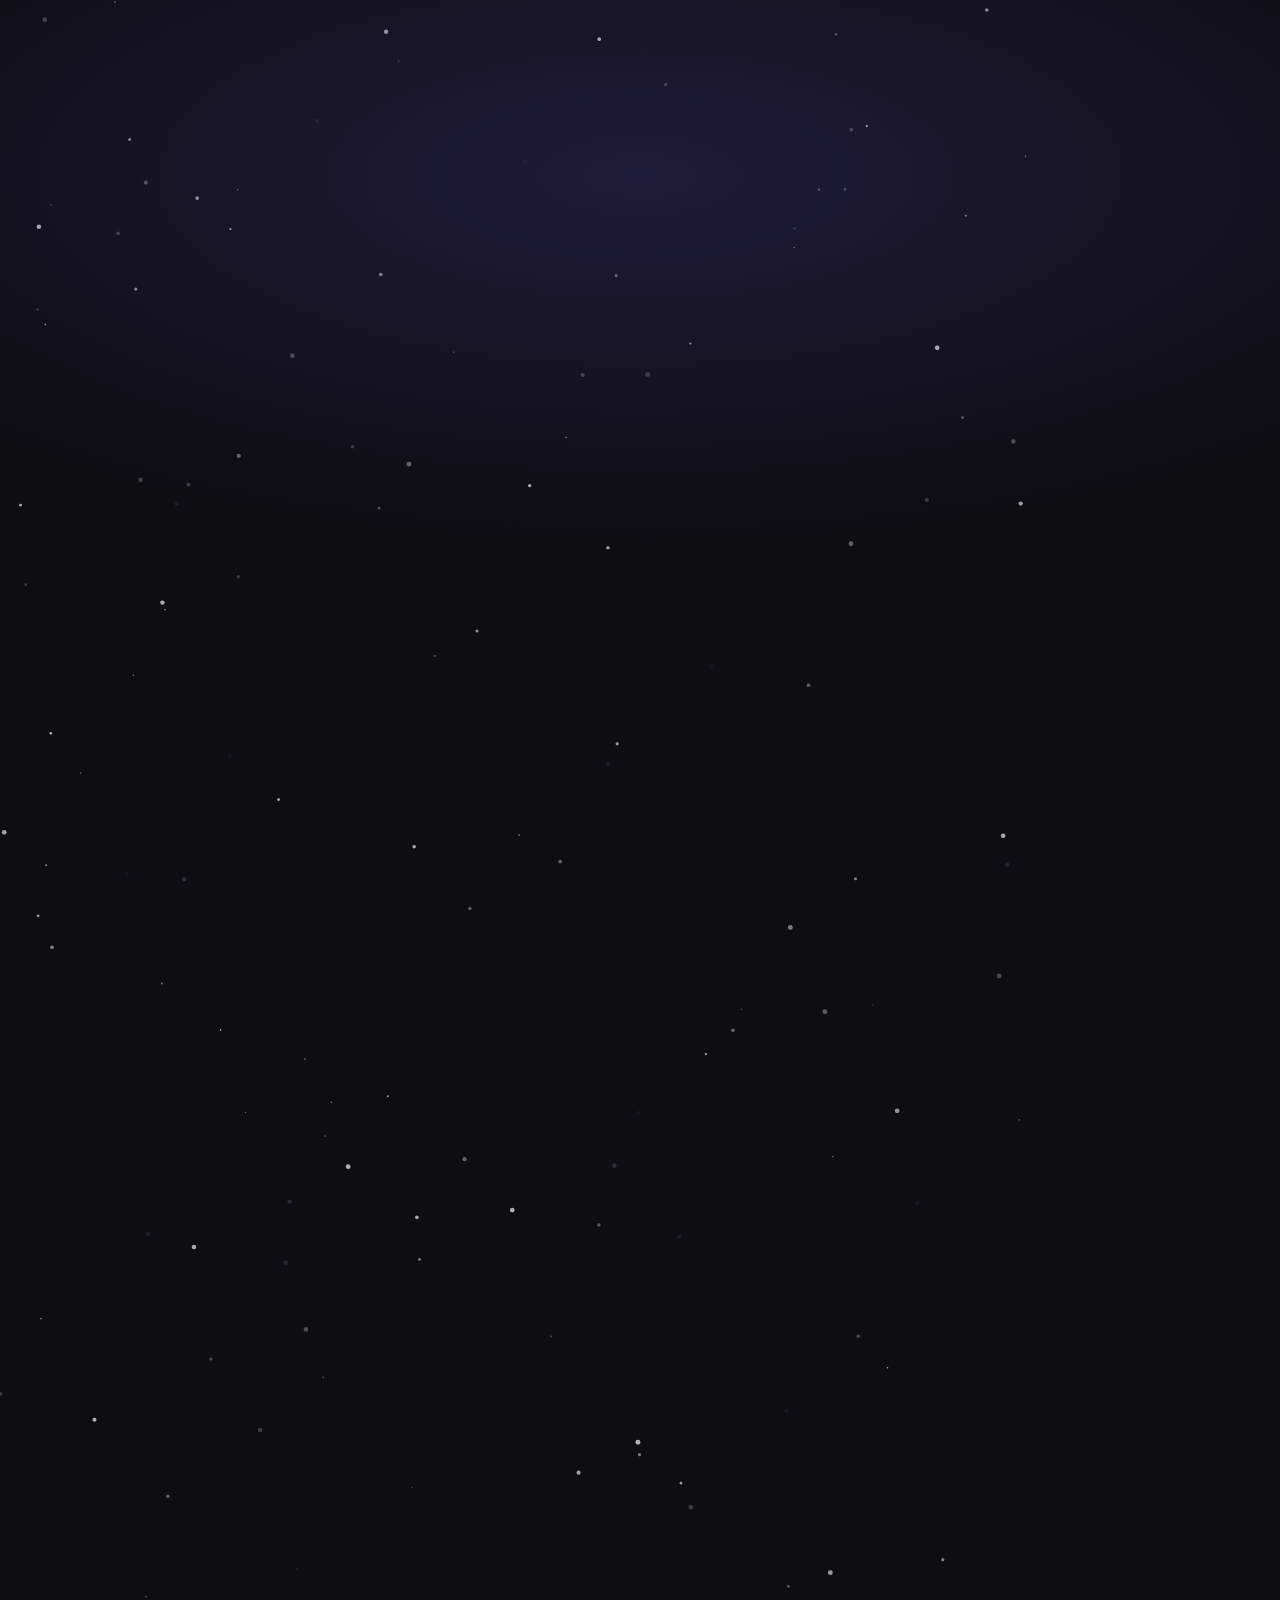
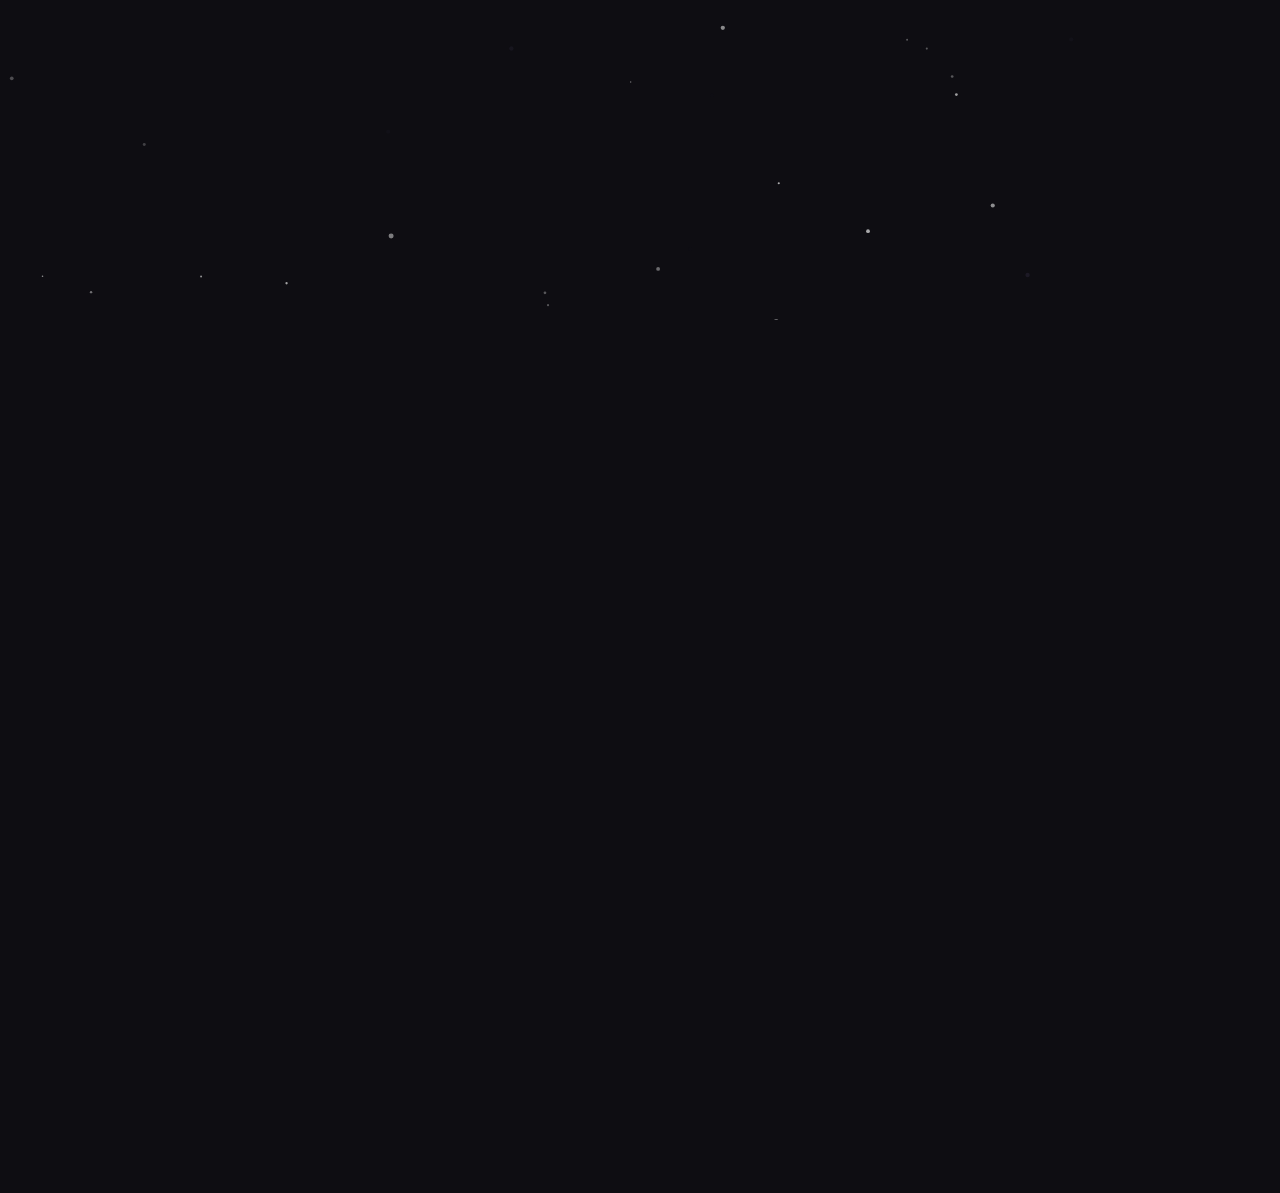
<file: reels/qamar-mushaf/src/web/index.html>
<!doctype html>
<html lang="ru">
<head>
<meta charset="utf-8">
<title>Qamar — Мусхаф</title>
<link rel="stylesheet" href="fonts/fonts.css">
<style>
  /* Токены приложения: тёмный фон ночной темы, лаванда — Qamar, золото — аят/Коран */
  :root {
    --bg: #0E0D12;
    --bg-hi: #1F1B3A;
    --lav: #B5A5F0;
    --lav-deep: #6C5EC0;
    --gold: #D9A441;
    --text: #F6F1E7;
    --muted: rgba(246, 241, 231, .62);
  }
  * { box-sizing: border-box; margin: 0; padding: 0; }
  html, body { width: 1080px; height: 1920px; overflow: hidden; background: var(--bg); }
  body { font-family: 'Manrope', sans-serif; color: var(--text); }
  .a { position: absolute; opacity: 0; will-change: opacity, transform; }
  .c { left: 0; right: 0; text-align: center; }

  #bg { position: absolute; inset: -40px; background: radial-gradient(110% 60% at 50% 22%, var(--bg-hi) 0%, var(--bg) 62%); }
  #fx { position: absolute; inset: 0; }

  /* хук */
  #moon { top: 470px; left: 455px; width: 170px; height: 170px; }
  #kicker { top: 690px; font-size: 30px; letter-spacing: .32em; font-weight: 700; color: var(--lav); }
  .tl { top: 0; font-size: 96px; line-height: 1; font-weight: 800; letter-spacing: -.02em; white-space: nowrap; }
  .tl em { font-style: normal; color: var(--lav); }
  #t1 { top: 760px; } #t2 { top: 866px; }
  #hsub { top: 1010px; font-size: 36px; color: var(--muted); font-weight: 500; }

  /* подписи сцен — внутри безопасной зоны 200–1500 px, без правого края */
  .cap-n { left: 80px; top: 236px; display: flex; align-items: center; gap: 14px;
    font-size: 26px; font-weight: 800; letter-spacing: .18em; color: var(--lav); }
  .cap-n::before { content: ''; width: 46px; height: 3px; background: currentColor; border-radius: 2px; }
  .cap-h { left: 80px; top: 282px; font-size: 76px; font-weight: 800; letter-spacing: -.02em; line-height: 1.05; }
  .cap-s { left: 82px; top: 380px; font-size: 34px; font-weight: 500; color: var(--muted); }

  /* iPad */
  #ipad { left: 160px; top: 520px; width: 760px; height: 1023px; transform-origin: 50% 50%; }
  #ipad .body { position: absolute; inset: 0; border-radius: 56px; background: linear-gradient(145deg,#2f2b40,#0d0c14);
    padding: 22px; box-shadow: 0 60px 120px rgba(0,0,0,.6), 0 0 0 2px rgba(255,255,255,.07) inset; }
  #screen { position: relative; width: 100%; height: 100%; border-radius: 36px; overflow: hidden; background: #FFF7E8; }
  #screen img { position: absolute; left: 0; top: 0; width: 100%; height: 100%; display: block; opacity: 0; }
  #dim { position: absolute; inset: 0; background: #07060c; opacity: 0; }
  #tap { width: 110px; height: 110px; margin: -55px 0 0 -55px; z-index: 5; }
  #tap .dot { position: absolute; inset: 25px; border-radius: 50%; background: rgba(108,94,192,.55);
    box-shadow: 0 0 0 4px rgba(255,255,255,.92), 0 6px 24px rgba(0,0,0,.25); }
  #tap .ring { position: absolute; inset: 0; border-radius: 50%; border: 4px solid rgba(108,94,192,.9); }

  /* линза: увеличенный фрагмент экрана, вылетающий из iPad */
  .lens { border-radius: 30px; overflow: hidden; transform-origin: 0 0;
    box-shadow: 0 40px 90px rgba(0,0,0,.55), 0 0 0 3px var(--ring, rgba(181,165,240,.0)); }
  .lens img { position: absolute; display: block; }

  /* финал */
  #logo { top: 470px; left: 465px; width: 150px; height: 150px; }
  #brand { top: 650px; font-size: 136px; font-weight: 800; letter-spacing: -.03em; }
  #csub { top: 820px; font-size: 38px; color: var(--muted); font-weight: 500; }
  .plat { left: 170px; width: 740px; height: 112px; border-radius: 28px; display: flex; align-items: center; gap: 22px;
    padding: 0 34px; background: rgba(181,165,240,.12); box-shadow: 0 0 0 2px rgba(181,165,240,.35) inset; font-size: 36px; font-weight: 700; }
  .plat b { color: var(--lav); font-weight: 800; }
  .plat span { color: var(--muted); font-weight: 600; width: 160px; }
  #p1 { top: 940px; } #p2 { top: 1076px; }
  #handle { top: 1240px; font-size: 30px; color: var(--muted); font-weight: 600; }

  #dots { left: 0; right: 0; top: 1600px; display: flex; justify-content: center; gap: 14px; }
  #dots i { width: 14px; height: 14px; border-radius: 7px; background: rgba(246,241,231,.25); }
</style>
</head>
<body>
<div id="bg"></div>
<canvas id="fx" width="1080" height="1920"></canvas>

<svg id="moon" class="a" viewBox="0 0 100 100">
  <defs><mask id="cres"><rect width="100" height="100" fill="#fff"/><circle id="moon-cut" cx="110" cy="38" r="36" fill="#000"/></mask></defs>
  <circle cx="50" cy="50" r="40" fill="#B5A5F0" mask="url(#cres)"/>
</svg>
<div id="kicker" class="a c">QAMAR · МУСХАФ</div>
<div id="t1" class="a c tl">Коран, который</div>
<div id="t2" class="a c tl">хочется <em>открывать</em></div>
<div id="hsub" class="a c">5 возможностей мусхафа в Qamar</div>

<div id="caps"></div>

<div id="ipad" class="a">
  <div class="body"><div id="screen">
    <img id="L-page-zoom" src="shots/1-page-zoom.jpg">
    <img id="L-page" src="shots/2-page.jpg">
    <img id="L-card-top" src="shots/3-ayah-card.jpg">
    <img id="L-card" src="shots/3-ayah-card.jpg">
    <img id="L-audio-top" src="shots/4-audio.jpg">
    <img id="L-player" src="shots/4-audio.jpg">
    <img id="L-night" src="shots/5-night.jpg">
    <img id="L-note-top" src="shots/6-note.jpg">
    <img id="L-note-sheet" src="shots/6-note.jpg">
    <div id="dim"></div>
    <div id="tap" class="a"><div class="ring"></div><div class="dot"></div></div>
  </div></div>
</div>

<div id="lenses"></div>

<svg id="logo" class="a" viewBox="0 0 100 100">
  <defs><mask id="cres2"><rect width="100" height="100" fill="#fff"/><circle cx="66" cy="38" r="36" fill="#000"/></mask></defs>
  <circle cx="50" cy="50" r="40" fill="#B5A5F0" mask="url(#cres2)"/>
</svg>
<div id="brand" class="a c">Qamar</div>
<div id="csub" class="a c">Мусхаф всегда с тобой</div>
<div id="p1" class="a plat"><span>iPhone</span><b>qamar.web.app</b></div>
<div id="p2" class="a plat"><span>Android</span><b>Google Play</b></div>
<div id="handle" class="a c">Ссылка в профиле ↑</div>

<div id="dots" class="a"></div>

<script>
(async () => {
const $ = id => document.getElementById(id);
const clamp = (x, a = 0, b = 1) => Math.max(a, Math.min(b, x));
const ramp = (t, a, b) => clamp((t - a) / (b - a));
const lerp = (a, b, k) => a + (b - a) * k;
const eo = u => 1 - (1 - u) ** 3;                                            // появление
const eio = u => u < .5 ? 4 * u ** 3 : 1 - (-2 * u + 2) ** 3 / 2;           // перелёты
const eback = u => { const c = 1.6; return 1 + (c + 1) * (u - 1) ** 3 + c * (u - 1) ** 2; };
const win = (t, a, b, fi = .35, fo = .3) => clamp((t - a) / fi) * clamp((b - t) / fo);   // жизнь элемента
const up = (t, a, d = 18) => d * (1 - eo(ramp(t, a, a + .5)));                 // подъём при появлении
function S(el, o, x = 0, y = 0, s = 1) {
  el = typeof el === 'string' ? $(el) : el;
  el.style.opacity = o.toFixed(3);
  el.style.transform = `translate(${x.toFixed(1)}px,${y.toFixed(1)}px) scale(${s.toFixed(4)})`;
}

const TL = await (await fetch('timeline.json')).json(), M = TL.marks;
window.TLDUR = TL.duration;

/* ---------- Сцены ---------- */
const SCENES = [
  { a: M.s1, b: M.s1End, h: 'Цветовой таджвид', s: 'правила чтения видны прямо в тексте' },
  { a: M.s2, b: M.s2End, h: 'Нажми на аят', s: 'транскрипция и перевод' },
  { a: M.s3, b: M.s3End, h: 'Слушай чтеца', s: 'аят подсвечивается во время чтения' },
  { a: M.s4, b: M.s4End, h: 'Ночная тема', s: 'мягкий тёмный экран для вечера' },
  { a: M.s5, b: M.s5End, h: 'Заметки к аятам', s: 'закладки, избранное и свои мысли' },
];
$('caps').innerHTML = SCENES.map((c, i) =>
  `<div id="cn${i}" class="a cap-n">${String(i + 1).padStart(2, '0')}</div>` +
  `<div id="ch${i}" class="a cap-h">${c.h}</div><div id="cs${i}" class="a cap-s">${c.s}</div>`).join('');
$('dots').innerHTML = '<i></i>'.repeat(SCENES.length);

/* ---------- Линзы: область скриншота (px исходника 1640×2242) → цель на сцене ---------- */
const SRC_W = 1640, SCR = { x: 182, y: 542, w: 716 }, K = SCR.w / SRC_W;   // экран iPad на сцене
const LENSES = [
  { src: 'shots/1-page-zoom.jpg', r: [440, 195, 1215, 395], W: 980, top: 640, up: M.lens1Up, back: M.lens1Back, ring: '217,164,65' },
  { src: 'shots/3-ayah-card.jpg', r: [388, 1828, 1252, 2172], W: 960, top: 600, up: M.lens2Up, back: M.lens2Back, ring: '181,165,240' },
  { src: 'shots/4-audio.jpg', r: [0, 1895, 1640, 2242], W: 980, top: 680, up: M.lens3Up, back: M.lens3Back, ring: '181,165,240' },
  { src: 'shots/6-note.jpg', r: [270, 935, 1370, 1385], W: 960, top: 620, up: M.lens5Up, back: M.lens5Back, ring: '181,165,240' },
];
$('lenses').innerHTML = LENSES.map((L, i) => {
  const [x0, y0, x1, y1] = L.r, z = L.W / (x1 - x0);
  L.H = (y1 - y0) * z;
  return `<div id="lens${i}" class="a lens" style="left:${(1080 - L.W) / 2}px;top:${L.top}px;width:${L.W}px;height:${L.H}px">` +
    `<img src="${L.src}" style="width:${SRC_W * z}px;left:${-x0 * z}px;top:${-y0 * z}px"></div>`;
}).join('');

function lens(t, i) {
  const L = LENSES[i], el = $('lens' + i), [x0, y0, x1] = L.r;
  // старт: точная позиция фрагмента внутри экрана iPad
  const sx = SCR.x + x0 * K, sy = SCR.y + y0 * K, ss = (x1 - x0) * K / L.W;
  const tx = (1080 - L.W) / 2, ty = L.top;
  const kUp = eio(ramp(t, L.up, L.up + .7)), kBack = eio(ramp(t, L.back, L.back + .6));
  const k = kUp * (1 - kBack);
  const vis = t >= L.up && t < L.back + .6 ? 1 : 0;
  // чуть приподнять дугой в середине перелёта
  const arc = -40 * Math.sin(Math.PI * k);
  S(el, vis, lerp(sx - tx, 0, k), lerp(sy - ty, 0, k) + arc, lerp(ss, 1, k));
  el.style.setProperty('--ring', `rgba(${L.ring},${(.85 * k).toFixed(3)})`);
  return k;
}

/* ---------- Слои экрана ---------- */
const layer = (id, o, top = 0, bottom = 100, dy = 0) => {
  const el = $('L-' + id);
  el.style.opacity = o.toFixed(3);
  el.style.transform = `translateY(${dy.toFixed(2)}%)`;
  el.style.clipPath = `inset(${top}% 0 ${100 - bottom}% 0)`;
};

/* ---------- Фон: сидовые звёзды (mulberry32) ---------- */
function mulberry32(a) { return () => { a |= 0; a = a + 0x6D2B79F5 | 0; let t = Math.imul(a ^ a >>> 15, 1 | a);
  t = t + Math.imul(t ^ t >>> 7, 61 | t) ^ t; return ((t ^ t >>> 14) >>> 0) / 4294967296; }; }
const rnd = mulberry32(1405);
const STARS = Array.from({ length: 140 }, () => ({ x: rnd() * 1080, y: rnd() * 1960, r: .6 + rnd() * 1.9, ph: rnd() * 6.28, sp: .5 + rnd() * 1.5 }));
const SPARKS = Array.from({ length: 26 }, () => ({ x: rnd() * 1080, y: rnd() * 1920, v: 6 + rnd() * 10, ph: rnd() * 6.28 }));
const fx = $('fx').getContext('2d');
function drawFx(t) {
  fx.clearRect(0, 0, 1080, 1920);
  const drift = -t;                                         // ≈ −10 px за 10 с
  for (const s of STARS) {
    fx.globalAlpha = .18 + .5 * (.5 + .5 * Math.sin(t * s.sp + s.ph));
    fx.fillStyle = '#fff';
    fx.beginPath(); fx.arc(s.x, ((s.y + drift) % 1960 + 1960) % 1960 - 20, s.r, 0, 6.283); fx.fill();
  }
  for (const p of SPARKS) {                                 // медленно поднимающиеся лавандовые искры
    const y = ((p.y - t * p.v) % 1920 + 1920) % 1920;
    fx.globalAlpha = .25 * (.5 + .5 * Math.sin(t * 1.3 + p.ph));
    fx.fillStyle = '#B5A5F0';
    fx.beginPath(); fx.arc(p.x + 6 * Math.sin(t * .4 + p.ph), y, 2.2, 0, 6.283); fx.fill();
  }
  fx.globalAlpha = 1;
}

await document.fonts.load('800 60px Manrope'); await document.fonts.load('500 60px Manrope');
await document.fonts.ready;
await Promise.all([...document.images].map(i => i.decode().catch(() => {})));

/* ---------- Кадр: только функция от t ---------- */
window.render = t => {
  drawFx(t);
  $('bg').style.transform = `translateY(${(-t * .8).toFixed(1)}px)`;

  // хук: луна прорисовывается, строки заголовка заходят волной
  const hk = win(t, 0, M.hookOut + .3, .5, .35);
  S('moon', hk * ramp(t, M.moon, M.moon + .4), 0, up(t, M.moon, 24), 1);
  $('moon-cut').setAttribute('cx', lerp(110, 66, eo(ramp(t, M.moon, M.moon + 1.2))).toFixed(2));
  S('kicker', hk * ramp(t, M.title - .1, M.title + .3), 0, up(t, M.title - .1));
  S('t1', hk * ramp(t, M.title, M.title + .4), 0, up(t, M.title, 24));
  S('t2', hk * ramp(t, M.title + .07, M.title + .47), 0, up(t, M.title + .07, 24));
  S('hsub', hk * ramp(t, M.title + .5, M.title + .9), 0, up(t, M.title + .5));

  // iPad: поднимается из-под кадра, уходит вниз к финалу
  const inK = eo(ramp(t, M.ipadIn, M.ipadIn + .9)), outK = eio(ramp(t, M.ipadOut, M.ipadOut + .7));
  S('ipad', t >= M.ipadIn && t < M.ipadOut + .7 ? 1 : 0, 0, (1 - inK) * 1250 + outK * 1300, lerp(1, .86, outK));

  // подписи сцен: подъём + стаггер, перекрытие соседних сцен
  SCENES.forEach((c, i) => {
    const o = win(t, c.a + .1, c.b, .4, .3);
    S('cn' + i, o, 0, up(t, c.a + .1));
    S('ch' + i, o * ramp(t, c.a + .16, c.a + .5), 0, up(t, c.a + .16, 22));
    S('cs' + i, o * ramp(t, c.a + .23, c.a + .6), 0, up(t, c.a + .23));
  });
  const active = t >= M.s1 && t < M.s5End;
  const fi = SCENES.findIndex(c => t >= c.a && t < c.b);
  S('dots', win(t, M.s1, M.s5End));
  [...$('dots').children].forEach((d, i) => {
    d.style.width = i === fi ? '44px' : '14px';
    d.style.background = i === fi ? 'var(--lav)' : (active && i < fi ? 'rgba(181,165,240,.5)' : 'rgba(246,241,231,.25)');
  });

  // экран: состояния приложения сменяются движениями самого приложения
  layer('page-zoom', 1);
  layer('page', eo(ramp(t, M.s2 - .3, M.s2 + .1)));
  layer('card-top', eo(ramp(t, M.card - .05, M.card + .2)), 0, 80);
  const ck = eo(ramp(t, M.card, M.card + .5));
  layer('card', ck > 0 ? 1 : 0, 80, 100, (1 - ck) * 22);
  layer('audio-top', eo(ramp(t, M.player - .1, M.player + .3)), 0, 84.5);
  const pk = eo(ramp(t, M.player, M.player + .5));
  layer('player', pk > 0 ? 1 : 0, 84.5, 100, (1 - pk) * 16);
  const nk = eio(ramp(t, M.night, M.night + .9));
  $('L-night').style.opacity = nk > 0 ? 1 : 0;
  $('L-night').style.clipPath = `circle(${(nk * 135).toFixed(2)}% at 92% 4%)`;
  layer('note-top', eo(ramp(t, M.sheet - .1, M.sheet + .25)), 0, 34.5);
  const sk = eo(ramp(t, M.sheet, M.sheet + .55));
  layer('note-sheet', sk > 0 ? 1 : 0, 34, 100, (1 - sk) * 70);

  // касания
  let tapShown = false;
  for (const [at, x, y] of [[M.tap2, 63.7, 36.7], [M.tap5, 63.7, 36.7]]) {
    if (t < at - .45 || t > at + .7) continue;
    tapShown = true;
    const tap = $('tap');
    tap.style.left = x + '%'; tap.style.top = y + '%';
    S(tap, eo(ramp(t, at - .45, at - .1)) * (1 - ramp(t, at + .4, at + .7)), 0, up(t, at - .45, 40));
    const press = ramp(t, at, at + .15), ring = ramp(t, at, at + .55);
    S(tap.querySelector('.dot'), 1, 0, 0, 1 - .2 * Math.sin(Math.PI * press));
    S(tap.querySelector('.ring'), t >= at ? 1 - ring : 0, 0, 0, .5 + ring * .9);
  }
  if (!tapShown) S('tap', 0);

  // линзы + затемнение экрана под ними
  let dim = 0;
  LENSES.forEach((_, i) => { dim = Math.max(dim, lens(t, i)); });
  $('dim').style.opacity = (dim * .55).toFixed(3);

  // финал
  const cta = M.cta;
  S('logo', ramp(t, cta, cta + .4), 0, up(t, cta, 24), lerp(.8, 1, eback(ramp(t, cta, cta + .6))));
  S('brand', ramp(t, cta + .1, cta + .5), 0, up(t, cta + .1, 24));
  S('csub', ramp(t, cta + .2, cta + .6), 0, up(t, cta + .2));
  S('p1', ramp(t, cta + .45, cta + .85), 0, up(t, cta + .45, 22));
  S('p2', ramp(t, cta + .52, cta + .92), 0, up(t, cta + .52, 22));
  S('handle', ramp(t, cta + .8, cta + 1.2), 0, up(t, cta + .8));
};

window.render(0);
window.READY = true;
if (location.search.includes('play')) {
  const t0 = performance.now();
  const loop = () => { window.render(((performance.now() - t0) / 1000) % TL.duration); requestAnimationFrame(loop); };
  loop();
}
})();
</script>
</body>
</html>
</file>
<file: reels/qamar-mushaf/src/web/fonts/fonts.css>
@font-face {
  font-family: 'Amiri';
  font-style: normal;
  font-weight: 400;
  font-display: block;
  src: url(Amiri-400-arabic.woff2) format('woff2');
  unicode-range: U+0600-06FF, U+0750-077F, U+0870-0891, U+0897-08E1, U+08E3-08FF, U+200C-200E, U+2010-2011, U+204F, U+2E41, U+FB50-FDFF, U+FE70-FE74, U+FE76-FEFC, U+102E0-102FB, U+10E60-10E7E, U+10EC2-10EC7, U+10EC9-10EEE, U+10EF0-10EFF, U+1EE00-1EE03, U+1EE05-1EE1F, U+1EE21-1EE22, U+1EE24, U+1EE27, U+1EE29-1EE32, U+1EE34-1EE37, U+1EE39, U+1EE3B, U+1EE42, U+1EE47, U+1EE49, U+1EE4B, U+1EE4D-1EE4F, U+1EE51-1EE52, U+1EE54, U+1EE57, U+1EE59, U+1EE5B, U+1EE5D, U+1EE5F, U+1EE61-1EE62, U+1EE64, U+1EE67-1EE6A, U+1EE6C-1EE72, U+1EE74-1EE77, U+1EE79-1EE7C, U+1EE7E, U+1EE80-1EE89, U+1EE8B-1EE9B, U+1EEA1-1EEA3, U+1EEA5-1EEA9, U+1EEAB-1EEBB, U+1EEF0-1EEF1;
}
@font-face {
  font-family: 'Amiri';
  font-style: normal;
  font-weight: 400;
  font-display: block;
  src: url(Amiri-400-latin.woff2) format('woff2');
  unicode-range: U+0000-00FF, U+0131, U+0152-0153, U+02BB-02BC, U+02C6, U+02DA, U+02DC, U+0304, U+0308, U+0329, U+2000-206F, U+20AC, U+2122, U+2191, U+2193, U+2212, U+2215, U+FEFF, U+FFFD;
}
@font-face {
  font-family: 'Amiri';
  font-style: normal;
  font-weight: 700;
  font-display: block;
  src: url(Amiri-700-arabic.woff2) format('woff2');
  unicode-range: U+0600-06FF, U+0750-077F, U+0870-0891, U+0897-08E1, U+08E3-08FF, U+200C-200E, U+2010-2011, U+204F, U+2E41, U+FB50-FDFF, U+FE70-FE74, U+FE76-FEFC, U+102E0-102FB, U+10E60-10E7E, U+10EC2-10EC7, U+10EC9-10EEE, U+10EF0-10EFF, U+1EE00-1EE03, U+1EE05-1EE1F, U+1EE21-1EE22, U+1EE24, U+1EE27, U+1EE29-1EE32, U+1EE34-1EE37, U+1EE39, U+1EE3B, U+1EE42, U+1EE47, U+1EE49, U+1EE4B, U+1EE4D-1EE4F, U+1EE51-1EE52, U+1EE54, U+1EE57, U+1EE59, U+1EE5B, U+1EE5D, U+1EE5F, U+1EE61-1EE62, U+1EE64, U+1EE67-1EE6A, U+1EE6C-1EE72, U+1EE74-1EE77, U+1EE79-1EE7C, U+1EE7E, U+1EE80-1EE89, U+1EE8B-1EE9B, U+1EEA1-1EEA3, U+1EEA5-1EEA9, U+1EEAB-1EEBB, U+1EEF0-1EEF1;
}
@font-face {
  font-family: 'Amiri';
  font-style: normal;
  font-weight: 700;
  font-display: block;
  src: url(Amiri-700-latin.woff2) format('woff2');
  unicode-range: U+0000-00FF, U+0131, U+0152-0153, U+02BB-02BC, U+02C6, U+02DA, U+02DC, U+0304, U+0308, U+0329, U+2000-206F, U+20AC, U+2122, U+2191, U+2193, U+2212, U+2215, U+FEFF, U+FFFD;
}
@font-face {
  font-family: 'Amiri Quran';
  font-style: normal;
  font-weight: 400;
  font-display: block;
  src: url(AmiriQuran-400-arabic.woff2) format('woff2');
  unicode-range: U+0600-06FF, U+0750-077F, U+0870-0891, U+0897-08E1, U+08E3-08FF, U+200C-200E, U+2010-2011, U+204F, U+2E41, U+FB50-FDFF, U+FE70-FE74, U+FE76-FEFC, U+102E0-102FB, U+10E60-10E7E, U+10EC2-10EC7, U+10EC9-10EEE, U+10EF0-10EFF, U+1EE00-1EE03, U+1EE05-1EE1F, U+1EE21-1EE22, U+1EE24, U+1EE27, U+1EE29-1EE32, U+1EE34-1EE37, U+1EE39, U+1EE3B, U+1EE42, U+1EE47, U+1EE49, U+1EE4B, U+1EE4D-1EE4F, U+1EE51-1EE52, U+1EE54, U+1EE57, U+1EE59, U+1EE5B, U+1EE5D, U+1EE5F, U+1EE61-1EE62, U+1EE64, U+1EE67-1EE6A, U+1EE6C-1EE72, U+1EE74-1EE77, U+1EE79-1EE7C, U+1EE7E, U+1EE80-1EE89, U+1EE8B-1EE9B, U+1EEA1-1EEA3, U+1EEA5-1EEA9, U+1EEAB-1EEBB, U+1EEF0-1EEF1;
}
@font-face {
  font-family: 'Amiri Quran';
  font-style: normal;
  font-weight: 400;
  font-display: block;
  src: url(AmiriQuran-400-latin.woff2) format('woff2');
  unicode-range: U+0000-00FF, U+0131, U+0152-0153, U+02BB-02BC, U+02C6, U+02DA, U+02DC, U+0304, U+0308, U+0329, U+2000-206F, U+20AC, U+2122, U+2191, U+2193, U+2212, U+2215, U+FEFF, U+FFFD;
}
@font-face {
  font-family: 'Manrope';
  font-style: normal;
  font-weight: 400 800;
  font-display: block;
  src: url(Manrope-400_800-cyrillic.woff2) format('woff2');
  unicode-range: U+0301, U+0400-045F, U+0490-0491, U+04B0-04B1, U+2116;
}
@font-face {
  font-family: 'Manrope';
  font-style: normal;
  font-weight: 400 800;
  font-display: block;
  src: url(Manrope-400_800-latin.woff2) format('woff2');
  unicode-range: U+0000-00FF, U+0131, U+0152-0153, U+02BB-02BC, U+02C6, U+02DA, U+02DC, U+0304, U+0308, U+0329, U+2000-206F, U+20AC, U+2122, U+2191, U+2193, U+2212, U+2215, U+FEFF, U+FFFD;
}
</file>
